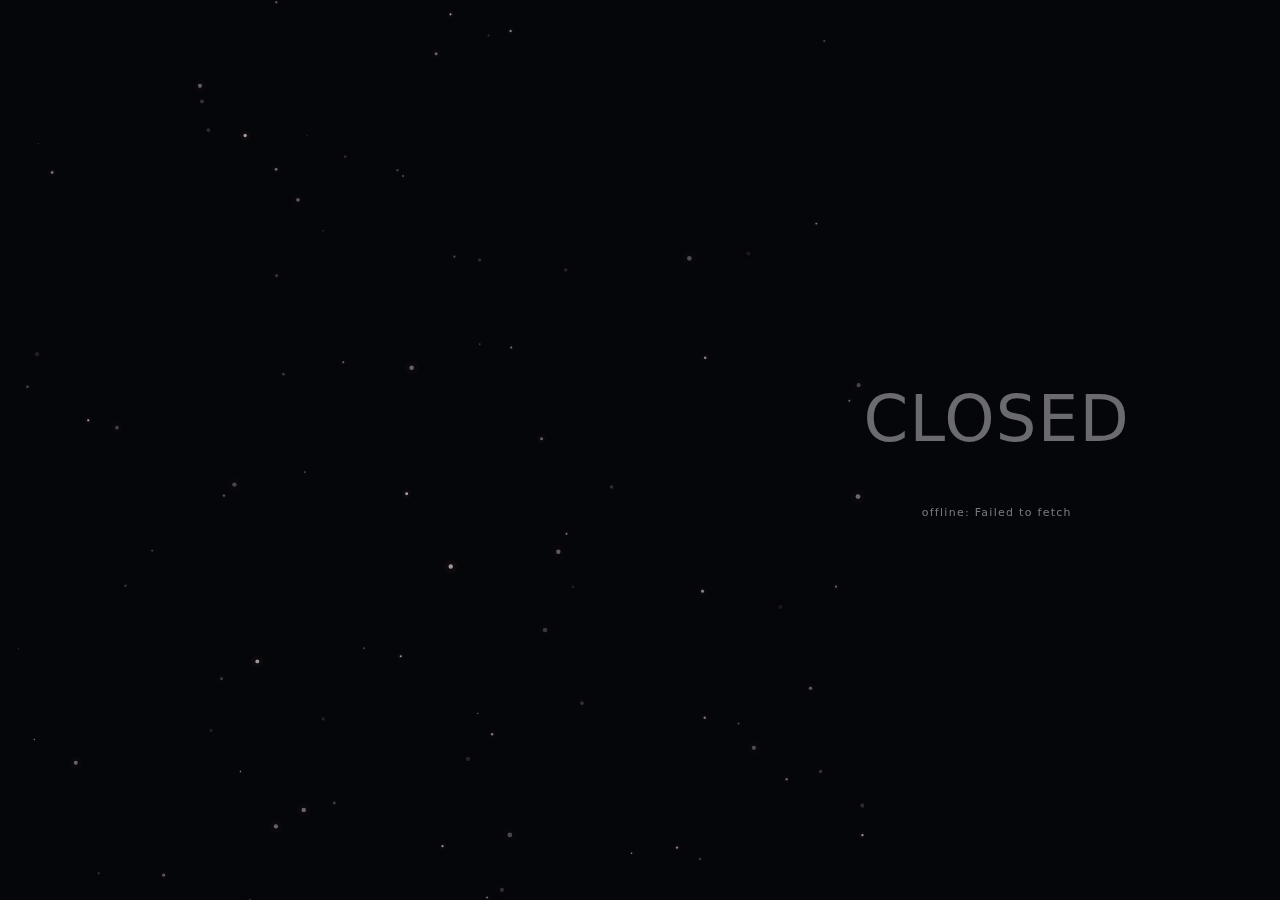
<file: index.html>
<!doctype html>
<html lang="ru">
<head>
  <meta charset="utf-8" />
  <meta name="viewport" content="width=device-width,initial-scale=1" />
  <title>BACKROOM</title>

  <!-- ЛОББИ: используем lobby.css, а не ui.css -->
  <link rel="stylesheet" href="/lobby.css?v=11" />

</head>
<body>
  <!-- фон / аура -->
  <div class="bg-neon"></div>
  <div class="neonAura"></div>
   <!-- графика -->
  <div class="bg-grid"></div>
  <div class="bg-grain"></div>
  <!-- звёзды -->
  <canvas id="stars"></canvas>

  <!-- контент -->
  <main class="wrap" id="wrap">
    <div id="status" class="status closed" aria-disabled="true">CLOSED</div>
    <div id="timer" class="timer"></div>
    <div class="meta" id="meta"></div>
  </main>

  <!doctype html>
<html lang="ru">
<head>
  <meta charset="utf-8" />
  <meta name="viewport" content="width=device-width,initial-scale=1" />
  <title>BACKROOM</title>

  <!-- ЛОББИ: используем lobby.css, а не ui.css -->
  <link rel="stylesheet" href="/lobby.css?v=11" />

</head>
<body>
  <!-- фон / аура -->
  <div class="bg-neon"></div>
  <div class="neonAura"></div>
   <!-- графика -->
  <div class="bg-grid"></div>
  <div class="bg-grain"></div>
  <!-- звёзды -->
  <canvas id="stars"></canvas>

  <!-- контент -->
  <main class="wrap" id="wrap">
    <div id="status" class="status closed" aria-disabled="true">CLOSED</div>
    <div id="timer" class="timer"></div>
    <div class="meta" id="meta"></div>
  </main>

  <script>
  window.API_BASE = "https://backroom-bot.kramskoyegor321.workers.dev";
</script>

  <!-- ЛОББИ-логика -->
  <script src="/app.js?v=11" defer></script>
</body>
</html>

  <!-- ЛОББИ-логика -->
  <script src="/app.js?v=11" defer></script>
</body>
</html>
</file>
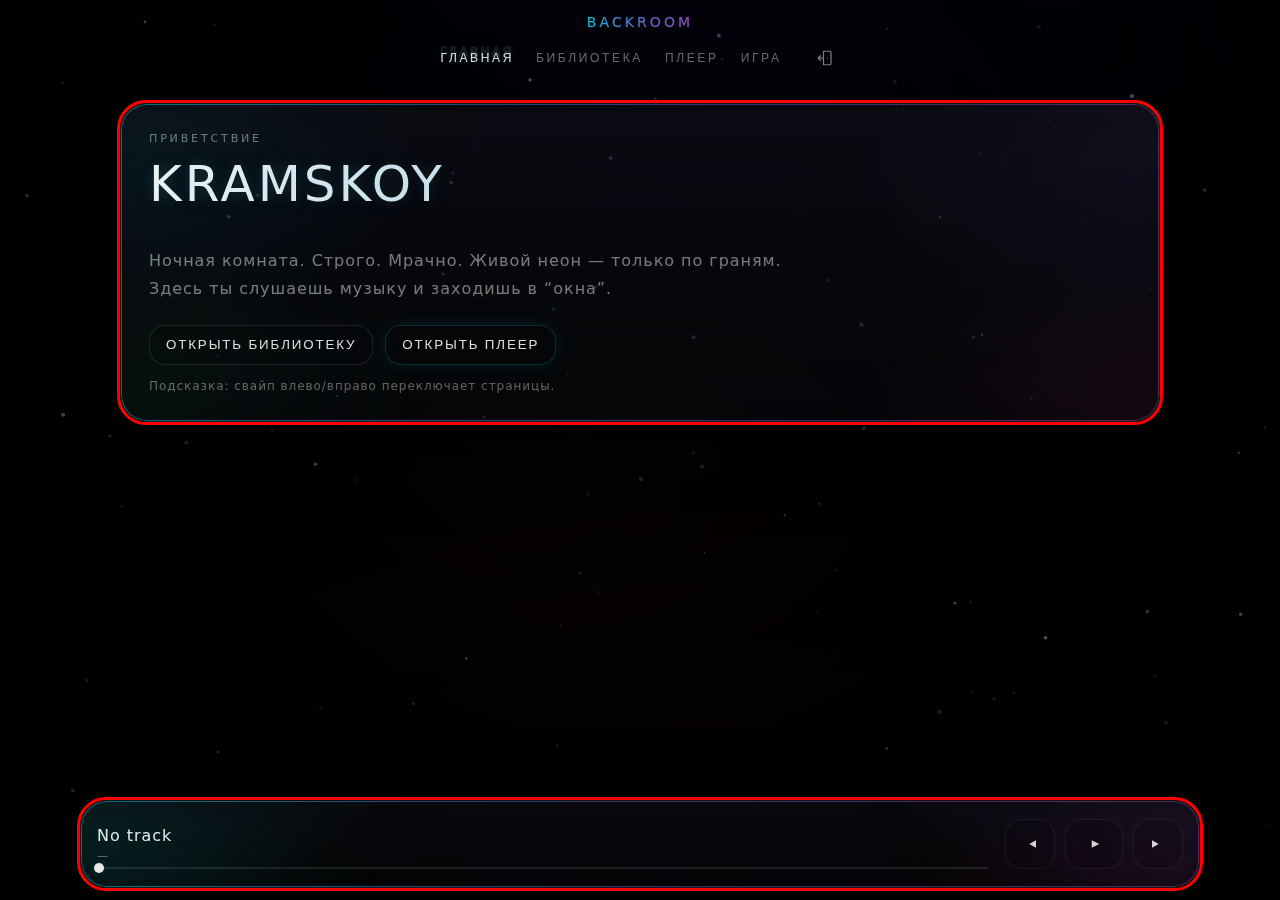
<file: room.html>
<!doctype html>
<html lang="ru">
<head>
  <meta charset="utf-8" />
  <meta name="viewport" content="width=device-width,initial-scale=1,viewport-fit=cover" />
  <title>BACKROOM</title>

  <link rel="stylesheet" href="/ui2.css">

  <script>
    // ВАЖНО: сюда ставим URL Cloudflare Worker (а не Render)
    window.API_BASE = "https://backroom-bot.kramskoyegor321.workers.dev/";
  </script>

  <!-- Твой текущий UI — не трогаем -->
  <script src="/ui.js?v=777" defer></script>

  <!-- Маленький адаптер: подтянет lobby state + current track (НЕ ломает ui.js) -->
  <script src="/room.js?v=1" defer></script>
</head>

<body>
  <!-- фон: неон + космос -->
  <div class="bg"></div>
  <div class="aura"></div>

  <!-- графика -->
  <div class="bg-grid"></div>
  <div class="bg-grain"></div>

  <div class="vignette"></div>
  <canvas id="stars"></canvas>

  <div class="shell">
    <!-- Верхняя зона -->
    <header class="top">
      <div class="brand">
        <span class="brandText" data-text="BACKROOM">BACKROOM</span>
      </div>

      <!-- вкладки: голый текст -->
      <nav class="nav" aria-label="Навигация">
        <button class="navItem isActive" data-route="home" aria-current="page">Главная</button>
        <button class="navItem" data-route="library">Библиотека</button>
        <button class="navItem" data-route="player">Плеер</button>
        <button class="navItem" data-route="game">Игра</button>

        <button class="navExit" id="exitBtn" aria-label="Выход">
          <!-- дверь -->
          <svg viewBox="0 0 24 24" aria-hidden="true" class="exitIco">
            <path d="M10 3h8a2 2 0 0 1 2 2v14a2 2 0 0 1-2 2h-8V3zm-1 9H3m0 0 3-3M3 12l3 3" fill="none" stroke="currentColor" stroke-width="1.6" stroke-linecap="round" stroke-linejoin="round"/>
            <path d="M14.5 12a.7.7 0 1 0 0-.01" fill="currentColor"/>
          </svg>
        </button>
      </nav>
    </header>

    <!-- Стейдж страниц (ниже вкладок) -->
    <main class="stage" id="stage">
      <!-- HOME -->
      <section class="page isActive" data-page="home">
        <div class="pageFrame neonEdge glass">
          <div class="pageInner">
            <div class="kicker">ПРИВЕТСТВИЕ</div>
            <h1 class="title softNeonText">KRAMSKOY</h1>
            <p class="subtitle">
              Ночная комната. Строго. Мрачно. Живой неон — только по граням.<br/>
              Здесь ты слушаешь музыку и заходишь в “окна”.
            </p>

            <div class="row">
              <button class="btn" data-go="library">Открыть библиотеку</button>
              <button class="btn primary" data-go="player">Открыть плеер</button>
            </div>

            <div class="miniNote">
              Подсказка: свайп влево/вправо переключает страницы.
            </div>
          </div>
        </div>
      </section>

      <!-- LIBRARY -->
      <section class="page" data-page="library">
        <div class="pageFrame neonEdge glass">
          <div class="pageInner">
            <div class="headRow">
              <div>
                <div class="kicker">КАССЕТЫ</div>
                <div class="title2">Библиотека</div>
              </div>

              <input id="search" class="search" placeholder="Поиск…" />
            </div>

            <div id="list" class="list"></div>
          </div>
        </div>
      </section>

      <!-- PLAYER -->
      <section class="page" data-page="player">
        <div class="pageFrame neonEdge glass">
          <div class="pageInner">
            <div class="headRow">
              <div>
                <div class="kicker">СЕЙЧАС</div>
                <div class="title2" id="pTitle">—</div>
                <div class="subtitle2" id="pArtist">KRAMSKOY • BACKROOM</div>
              </div>
              <div class="badge" id="windowBadge">window: —</div>
            </div>

            <div class="playerGrid">
              <div class="panel glassInner">
                <div class="panelTitle">ОПИСАНИЕ</div>
                <div class="desc" id="pDesc">Выбери трек в библиотеке.</div>
                <div class="row">
                  <button class="chip" id="yandexBtn">YANDEX</button>
                  <button class="chip" id="spotifyBtn">SPOTIFY</button>
                </div>
              </div>

              <div class="panel glassInner">
                <div class="panelTitle">ТАЙМИНГИ</div>
                <div class="chapters" id="chapters"></div>
              </div>
            </div>
          </div>
        </div>
      </section>

      <!-- GAME -->
      <section class="page" data-page="game">
        <div class="pageFrame neonEdge glass">
          <div class="pageInner">
            <div class="kicker">ИГРА</div>
            <div class="title2">В разработке</div>
            <p class="subtitle">
              “Твоя победа — моя песня”.<br/>
              Здесь будет вход в игру и прогресс разработки.
            </p>

            <div class="row">
              <button class="btn" data-go="home">На главную</button>
            </div>
          </div>
        </div>
      </section>
    </main>

    <!-- Нижний мини-плеер -->
    <footer class="mini glass neonEdge" id="mini">
      <div class="miniLeft">
        <div class="miniName" id="mName">No track</div>
        <div class="miniHint" id="mHint">—</div>
      </div>

      <div class="miniScrub" id="scrub" aria-label="Полоса прогресса">
        <div class="miniTrack"></div>
        <div class="miniProgress" id="prog"></div>
        <div class="miniKnob" id="knob"></div>
      </div>

      <div class="miniCtrls" id="miniCtrls">
        <button class="pBtn" id="prev" aria-label="Назад">
          <svg class="ico" viewBox="0 0 24 24" aria-hidden="true">
            <path d="M11 7v10M20 7l-9 5 9 5V7z" fill="currentColor"/>
          </svg>
        </button>

        <button class="pBtn pMain" id="toggle" aria-label="Пауза / Играть">
          <svg class="ico playIco" viewBox="0 0 24 24" aria-hidden="true">
            <path d="M9 7l10 5-10 5V7z" fill="currentColor"/>
          </svg>
          <svg class="ico pauseIco" viewBox="0 0 24 24" aria-hidden="true">
            <path d="M8 7h3v10H8V7zm5 0h3v10h-3V7z" fill="currentColor"/>
          </svg>
        </button>

        <button class="pBtn" id="next" aria-label="Вперёд">
          <svg class="ico" viewBox="0 0 24 24" aria-hidden="true">
            <path d="M13 7v10M4 7l9 5-9 5V7z" fill="currentColor"/>
          </svg>
        </button>
      </div>

      <audio id="audio" preload="metadata"></audio>
    </footer>
  </div>
</body>
</html>
</file>
<file: lobby.css>
:root{
  --bg:#05060a;
  --open:#e9e9ea;
  --closed:#6a6a6f;
  --timer:#b7b7bd;
  
  --neonDur: 14s;      /* скорость перелива неона (быстрее = меньше секунд) */
  --tiltX: 0deg;
  --tiltY: 0deg;

  /* дефолт для неона (чтобы не мигало до старта анимации) */
  --n1: rgba(88,242,255,.22);
  --n2: rgba(179,93,255,.18);
}

*{box-sizing:border-box;}
html,body{height:100%;}

/* управляющие параметры (их меняет JS) */
body{
  --warp: 0;          /* 0..1 */
  --starsBoost: 0;    /* 0..1 */

  margin:0;
  height:100%;
  display:flex;
  align-items:center;
  justify-content:center;
  background: var(--bg);
  font-family: ui-sans-serif, system-ui, -apple-system, "Segoe UI", Roboto, Arial;
  letter-spacing:0.08em;
  overflow:hidden;
}

/* ===== тонкий “космос” ===== */
.cosmos{
  position:fixed;
  inset:0;
  pointer-events:none;
  opacity:.90;
}

.cosmos::before{
  content:"";
  position:absolute;
  inset:-40%;
  background:
    radial-gradient(800px 500px at 20% 15%, rgba(120,80,255,.10), transparent 60%),
    radial-gradient(900px 600px at 80% 25%, rgba(60,220,255,.10), transparent 60%),
    radial-gradient(900px 700px at 50% 85%, rgba(255,80,160,.06), transparent 60%),
    linear-gradient(180deg, rgba(0,0,0,.20), rgba(0,0,0,.65));
  filter: blur(18px) saturate(115%);
  opacity: calc(.72 + clamp(0, var(--warp), 1) * .28);
  animation: nebula 18s ease-in-out infinite;
  transform: translate3d(0,0,0);
  will-change: transform, opacity;
}

@keyframes nebula{
  0%   { transform: translate3d(-1%, -1%, 0) scale(1.02); }
  50%  { transform: translate3d( 1%,  1%, 0) scale(1.05); }
  100% { transform: translate3d(-1%, -1%, 0) scale(1.02); }
}

/* звёзды (основной слой) */
.cosmos::after{
  content:"";
  position:absolute;
  inset:-30%;
  background-image:
    radial-gradient(circle, rgba(255,255,255,.30) 0 1px, transparent 2px),
    radial-gradient(circle, rgba(255,255,255,.18) 0 1px, transparent 2px);
  background-size: 220px 220px, 320px 320px;
  background-position: 0 0, 80px 140px;
  animation: stars 28s linear infinite;
  opacity: calc(.42 + clamp(0, var(--warp), 1) * .38);
  will-change: transform, opacity;
}

/* ВАЖНО: этого не хватало */
@keyframes stars{
  0%{ transform: translate3d(0,0,0); }
  100%{ transform: translate3d(-140px,-100px,0); }
}

/* дополнительная “пыль” звёзд (нарастает по времени) */
.cosmos .dust{
  position:absolute;
  inset:-30%;
  background-image:
    radial-gradient(circle, rgba(88,242,255,.22) 0 1px, transparent 2px),
    radial-gradient(circle, rgba(179,93,255,.18) 0 1px, transparent 2px),
    radial-gradient(circle, rgba(255,71,154,.16) 0 1px, transparent 2px);
  background-size: 260px 260px, 340px 340px, 420px 420px;
  background-position: 40px 60px, 110px 190px, 210px 120px;
  opacity: calc(clamp(0, var(--starsBoost), 1) * .55);
  filter: blur(.2px);
  animation: stars2 22s linear infinite;
  mix-blend-mode: screen;
  will-change: transform, opacity;
}

@keyframes stars2{
  0%{ transform: translate3d(0,0,0); }
  100%{ transform: translate3d(-200px,-140px,0); }
}

/* ===== контент ===== */
.wrap{
  position:relative;
  z-index:2;
  width:min(720px, 92vw);
  text-align:center;
  transform: rotateX(var(--tiltX)) rotateY(var(--tiltY));
  transform-style: preserve-3d;
  transition: transform .12s ease-out;
}


.status{
  font-weight:200;
  font-size:64px;
  text-transform:uppercase;
  user-select:none;
}

/* медленная смена неон-градиента */
@keyframes neonShift{
  0%   { --n1: rgba(88,242,255,.22); --n2: rgba(179,93,255,.18); }
  33%  { --n1: rgba(255,71,154,.18); --n2: rgba(88,242,255,.18); }
  66%  { --n1: rgba(179,93,255,.22); --n2: rgba(255,71,154,.16); }
  100% { --n1: rgba(88,242,255,.22); --n2: rgba(179,93,255,.18); }
}

.status.open{
  color:var(--open);
  cursor:pointer;
  animation: neonShift var(--neonDur) ease-in-out infinite;
  transition: opacity .35s ease, transform .45s cubic-bezier(.2,.8,.2,1), text-shadow .55s ease;
  text-shadow:
    0 0 10px rgba(233,233,234,.18),
    0 0 24px var(--n1),
    0 0 42px var(--n2);
}

.status.open:hover{
  opacity:.96;
  transform: translateY(-1px);
  text-shadow:
    0 0 12px rgba(233,233,234,.22),
    0 0 34px var(--n1),
    0 0 58px var(--n2);
}

/* mobile */
.status.open:active{
  transform: translateY(0px) scale(.985);
}

.status.closed{
  color:var(--closed);
  cursor:default;
}

.timer{
  margin-top:18px;
  font-weight:200;
  color:var(--timer);
  font-size:14px;
  min-height:20px;
}

.meta{
  margin-top:12px;
  font-weight:200;
  color:rgba(183,183,189,.65);
  font-size:11px;
}

/* CLOSED mood: красные оттенки + мерцание вместо движения */
body.is-closed .cosmos::before{
  background:
    radial-gradient(900px 520px at 20% 15%, rgba(255,60,90,.12), transparent 60%),
    radial-gradient(900px 620px at 80% 25%, rgba(255,120,80,.10), transparent 60%),
    radial-gradient(900px 700px at 50% 85%, rgba(160,40,60,.08), transparent 60%),
    linear-gradient(180deg, rgba(0,0,0,.25), rgba(0,0,0,.72));
  filter: blur(18px) saturate(115%);
  opacity: .78;
  animation-duration: 24s;
}

/* мерцание звёзд (тухнут/сияют) */
@keyframes twinkle{
  0%   { opacity: .18; filter: brightness(.85); }
  40%  { opacity: .55; filter: brightness(1.12); }
  60%  { opacity: .22; filter: brightness(.9); }
  100% { opacity: .48; filter: brightness(1.05); }
}

/* в CLOSED: звёзды НЕ “летят”, только мерцают */
body.is-closed .cosmos::after{
  animation: twinkle 3.2s ease-in-out infinite;
  opacity: .55;
  transform: translate3d(0,0,0); /* без движения */
}

body.is-closed .cosmos .dust{
  animation: twinkle 2.4s ease-in-out infinite;
  opacity: .35;
  transform: translate3d(0,0,0);
}

/* CLOSED: неон у слова CLOSED тоже краснеет */
body.is-closed{
  --n1: rgba(255,70,90,.24);
  --n2: rgba(255,140,90,.16);
  --neonDur: 10s;
}
</file>
<file: ui2.css>
:root{
  --bg:#03040a;

  /* палитра (серьёзнее, “вся палитра”) */
  --c1: rgba(0, 220, 255, .95);
  --c2: rgba(140, 90, 255, .92);
  --c3: rgba(255, 80, 160, .82);
  --c4: rgba(255, 170, 60, .72);
  --c5: rgba(40, 255, 160, .62);

  --txt: rgba(255,255,255,.90);
  --muted: rgba(255,255,255,.46);

  --parX: 0px;
  --parY: 0px;

  --safeTop: env(safe-area-inset-top, 0px);
  --safeBot: env(safe-area-inset-bottom, 0px);
}

*{ box-sizing:border-box; }
html,body{ height:100%; }
body{
  margin:0;
  background: var(--bg);
  color: var(--txt);
  font-family: ui-sans-serif, system-ui, -apple-system, "Segoe UI", Roboto, Arial;
  letter-spacing:.06em;
  overflow:hidden;
}

/* ===== Background ===== */
.bg{
  position:fixed;
  inset:-70%;
  pointer-events:none;
  background:
    radial-gradient(1400px 1100px at 16% 12%, rgba(0,220,255,.08), transparent 66%),
    radial-gradient(1500px 1200px at 86% 18%, rgba(140,90,255,.07), transparent 68%),
    radial-gradient(1600px 1400px at 52% 90%, rgba(255,80,160,.055), transparent 70%),
    linear-gradient(180deg, rgba(0,0,0,.08), rgba(0,0,0,.95));
  filter: blur(30px) saturate(160%);
  transform: translate3d(calc(var(--parX)*.14), calc(var(--parY)*.14), 0);
  transition: transform .22s ease-out;
  opacity:.98;
}

.aura{
  position:fixed;
  inset:-40%;
  pointer-events:none;
  background:
    radial-gradient(900px 520px at 18% 88%, rgba(0,220,255,.10), transparent 62%),
    radial-gradient(900px 520px at 86% 78%, rgba(255,80,160,.08), transparent 62%),
    radial-gradient(900px 520px at 55% 18%, rgba(140,90,255,.09), transparent 62%),
    radial-gradient(900px 520px at 45% 52%, rgba(255,170,60,.05), transparent 66%);
  filter: blur(26px) saturate(170%);
  opacity:.55;
  transform: translate3d(calc(var(--parX)*.10), calc(var(--parY)*.10), 0) scale(1.02);
  animation: auraBreath 18s ease-in-out infinite;
}
@keyframes auraBreath{
  0%{ opacity:.42; transform: translate3d(calc(var(--parX)*.10), calc(var(--parY)*.10), 0) scale(1.01); }
  50%{ opacity:.62; transform: translate3d(calc(var(--parX)*.10), calc(var(--parY)*.10), 0) scale(1.06); }
  100%{ opacity:.42; transform: translate3d(calc(var(--parX)*.10), calc(var(--parY)*.10), 0) scale(1.01); }
}

.vignette{
  position:fixed;
  inset:0;
  pointer-events:none;
  background: radial-gradient(circle at 50% 35%, rgba(0,0,0,0), rgba(0,0,0,.74) 70%, rgba(0,0,0,.92));
  opacity:.96;
}

#stars{
  position:fixed;
  inset:0;
  width:100%;
  height:100%;
  pointer-events:none;
  opacity:.98;
}

/* ===== Layout ===== */
.shell{
  position:relative;
  height:100%;
  padding: calc(10px + var(--safeTop)) 14px calc(12px + var(--safeBot)) 14px;
  display:flex;
  flex-direction:column;
  align-items:center;
  gap: 14px;
}

/* ===== Top ===== */
.top{
  width:min(1120px, 96vw);
  display:flex;
  flex-direction:column;
  align-items:center;
  gap: 10px;
}

/* Brand */
.brand{
  pointer-events:none;
  margin-top: 2px;
  animation: floatBrand 6s ease-in-out infinite;
}
@keyframes floatBrand{
  0%{ transform: translateY(0); }
  50%{ transform: translateY(-4px); }
  100%{ transform: translateY(0); }
}
.brandText{
  position:relative;
  display:inline-block;
  font-weight:220;
  text-transform:uppercase;
  letter-spacing:.22em;
  font-size:14px;
  color: transparent;
  background: linear-gradient(120deg, var(--c1), var(--c2), var(--c3), var(--c4), var(--c5), var(--c1));
  background-size: 320% 320%;
  -webkit-background-clip:text;
  background-clip:text;
  animation: brandFlow 22s ease-in-out infinite;
  opacity:.92;
}
@keyframes brandFlow{
  0%{ background-position: 0% 50%; }
  50%{ background-position: 100% 50%; }
  100%{ background-position: 0% 50%; }
}
/* светится именно ОБВОДКА */
.brandText::after{
  content: attr(data-text);
  position:absolute;
  inset:0;
  color: transparent;
  -webkit-text-stroke: 1px rgba(255,255,255,.08);
  text-shadow:
    0 0 12px rgba(0,220,255,.22),
    0 0 24px rgba(140,90,255,.16),
    0 0 34px rgba(255,80,160,.12);
  filter: drop-shadow(0 0 10px rgba(0,220,255,.12));
  pointer-events:none;
}

/* ===== Nav (голый текст, один ряд) ===== */
.nav{
  width:100%;
  display:flex;
  justify-content:center;
  align-items:center;
  gap: 22px;
  flex-wrap:nowrap;
  user-select:none;
  padding: 2px 0 6px;
}

.navItem{
  appearance:none;
  background: transparent;
  border: 0;
  padding: 6px 0;
  cursor:pointer;

  font-weight:240;
  letter-spacing:.22em;
  text-transform:uppercase;
  font-size:12px;

  color: rgba(255,255,255,.40);
  position:relative;
  transition: color .25s ease, transform .25s ease, filter .25s ease;
}

/* неон-обводка и свечение — только активному */
.navItem.isActive{
  color: rgba(255,255,255,.80);
}
.navItem.isActive::after{
  content: attr(data-label);
  position:absolute;
  inset:0;
  color: transparent;
  -webkit-text-stroke: 1px rgba(255,255,255,.08);
  text-shadow:
    0 0 12px rgba(0,220,255,.22),
    0 0 24px rgba(140,90,255,.16),
    0 0 34px rgba(255,80,160,.12);
  filter: drop-shadow(0 0 10px rgba(0,220,255,.10));
  pointer-events:none;
}

/* мягкая реакция */
.navItem:hover{ color: rgba(255,255,255,.60); }
.navItem:active{ transform: translateY(1px); }

/* Выход — иконка в ряд */
.navExit{
  margin-left: 6px;
  appearance:none;
  background: transparent;
  border:0;
  cursor:pointer;
  color: rgba(255,255,255,.50);
  display:flex;
  align-items:center;
  justify-content:center;
  padding: 6px;
  border-radius: 12px;
  transition: color .25s ease, filter .25s ease, transform .25s ease;
}
.navExit:hover{
  color: rgba(255,255,255,.80);
  filter: drop-shadow(0 0 10px rgba(0,220,255,.18));
}
.navExit:active{ transform: translateY(1px); }
.exitIco{ width:18px; height:18px; }

/* ===== Stage / Pages ===== */
.stage{
  width:min(1120px, 96vw);
  flex:1;
  min-height:0;
  position:relative;
  display:flex;
  align-items:center;
  justify-content:center;

  /* контент ниже вкладок + запас */
  padding-top: 10px;
}

/* плавный переход страниц */
.page{
  position:absolute;
  inset:0;
  display:flex;
  align-items:flex-start;
  justify-content:center;

  opacity:0;
  transform: translateY(10px) scale(.985);
  filter: blur(12px);
  pointer-events:none;

  transition:
    opacity .45s ease,
    transform .55s cubic-bezier(.2,.85,.2,1),
    filter .55s ease;

  overflow:auto;
  -webkit-overflow-scrolling: touch;
  padding: 10px 0 18px;
}
.page.isActive{
  opacity:1;
  transform: translateY(0) scale(1);
  filter: blur(0);
  pointer-events:auto;
}

/* ===== Glass + Liquid Glass ===== */
.glass{
  position:relative;
  border-radius: 26px;

  /* liquid glass */
  background:
    linear-gradient(180deg, rgba(18,20,28,.55), rgba(10,12,18,.30));
  border: 1px solid rgba(255,255,255,.07);
  backdrop-filter: blur(18px) saturate(140%);
  -webkit-backdrop-filter: blur(18px) saturate(140%);

  box-shadow:
    0 22px 80px rgba(0,0,0,.62),
    0 0 0 1px rgba(255,255,255,.02) inset;

  overflow:hidden;
}

/* микро-шум + пленка */
.glass::before{
  content:"";
  position:absolute;
  inset:0;
  pointer-events:none;
  opacity:.10;
  background:
    radial-gradient(circle at 30% 20%, rgba(255,255,255,.22), transparent 35%),
    radial-gradient(circle at 70% 85%, rgba(255,255,255,.14), transparent 42%),
    repeating-linear-gradient(0deg, rgba(255,255,255,.05) 0 1px, transparent 1px 3px);
  mix-blend-mode: overlay;
}

/* внутренние блоки — чуть плотнее */
.glassInner{
  border-radius: 20px;
  background: rgba(0,0,0,.18);
  border: 1px solid rgba(255,255,255,.06);
  backdrop-filter: blur(16px) saturate(120%);
  -webkit-backdrop-filter: blur(16px) saturate(120%);
  box-shadow: 0 14px 50px rgba(0,0,0,.45);
}

/* ===== НЕОНОВЫЕ “ЛАМПЫ” ПО КРАЯМ (движущаяся обводка + рассеивание) ===== */
.neonEdge{
  position: relative;
  --edgeA: rgba(0,220,255,.72);
  --edgeB: rgba(140,90,255,.62);
  --edgeC: rgba(255,80,160,.52);
  --edgeD: rgba(255,170,60,.42);
  --edgeE: rgba(40,255,160,.42);
}

/* лампы по краям */
.neonEdge::after{
  content:"";
  position:absolute;
  inset:0;
  padding: 1px;
  border-radius: inherit;

  background:
    linear-gradient(90deg,
      var(--edgeA),
      var(--edgeB),
      var(--edgeC),
      var(--edgeD),
      var(--edgeE),
      var(--edgeA)
    );
  background-size: 300% 100%;

  -webkit-mask: linear-gradient(#000 0 0) content-box, linear-gradient(#000 0 0);
  -webkit-mask-composite: xor;
  mask-composite: exclude;

  opacity:.62;
  animation: edgeFlow 14s ease-in-out infinite;
  pointer-events:none;
  filter:
    drop-shadow(0 0 12px rgba(0,220,255,.12))
    drop-shadow(0 0 18px rgba(140,90,255,.10))
    drop-shadow(0 0 22px rgba(255,80,160,.08));
}

@keyframes edgeFlow{
  0%{ background-position: 0% 50%; }
  50%{ background-position: 100% 50%; }
  100%{ background-position: 0% 50%; }
}

/* рассеивание */
.neonEdge::before{
  content:"";
  position:absolute;
  inset:-14px;
  border-radius: inherit;
  background:
    radial-gradient(420px 220px at 0% 18%, rgba(0,220,255,.22), transparent 70%),
    radial-gradient(420px 220px at 100% 22%, rgba(140,90,255,.20), transparent 70%),
    radial-gradient(420px 220px at 100% 88%, rgba(255,80,160,.18), transparent 70%),
    radial-gradient(420px 220px at 0% 86%, rgba(40,255,160,.14), transparent 70%);
  filter: blur(18px);
  opacity:.55;
  animation: edgeGlowBreath 7s ease-in-out infinite;
  pointer-events:none;
}

@keyframes edgeGlowBreath{
  0%{ opacity:.42; transform: translate3d(calc(var(--parX)*.04), calc(var(--parY)*.04), 0); }
  50%{ opacity:.65; transform: translate3d(calc(var(--parX)*.08), calc(var(--parY)*.08), 0); }
  100%{ opacity:.42; transform: translate3d(calc(var(--parX)*.04), calc(var(--parY)*.04), 0); }
}

/* ===== Page frame ===== */
.pageFrame{
  width:min(1040px, 96vw);
  margin: 0 auto;
}
.pageInner{
  padding: 28px;
}

/* ===== Text ===== */
.kicker{ font-size:11px; letter-spacing:.26em; color: rgba(255,255,255,.42); text-transform:uppercase; }
.title{ margin-top:10px; font-size:50px; font-weight:220; letter-spacing:.06em; }
.title2{ margin-top:6px; font-size:22px; font-weight:260; letter-spacing:.05em; }
.subtitle{ margin-top:10px; color: rgba(255,255,255,.46); font-weight:300; line-height:1.75; max-width: 68ch; }
.subtitle2{ margin-top:6px; font-size:12px; color: rgba(255,255,255,.46); font-weight:300; }

.softNeonText{
  background: linear-gradient(90deg, rgba(255,255,255,.95), rgba(170,230,255,.90), rgba(255,210,245,.88),
    rgba(255,210,170,.86), rgba(200,255,220,.86), rgba(255,255,255,.95));
  background-size: 320% 100%;
  -webkit-background-clip:text; background-clip:text;
  color: transparent;
  animation: textFlow 26s ease-in-out infinite;
  text-shadow: 0 0 14px rgba(255,255,255,.10), 0 0 30px rgba(0,220,255,.10), 0 0 52px rgba(140,90,255,.08);
}
@keyframes textFlow{ 0%{background-position:0% 50%} 50%{background-position:100% 50%} 100%{background-position:0% 50%} }

.row{ margin-top:22px; display:flex; gap:12px; flex-wrap:wrap; }
.miniNote{ margin-top: 14px; font-size:12px; color: rgba(255,255,255,.36); }

/* ===== Buttons ===== */
.btn{
  height:40px;
  padding: 0 16px;
  border-radius: 16px;
  border: 1px solid rgba(255,255,255,.10);
  background: rgba(0,0,0,.12);
  color: rgba(255,255,255,.86);
  font-weight:290;
  cursor:pointer;
  letter-spacing:.14em;
  text-transform:uppercase;
  transition: transform .18s ease, border-color .18s ease, box-shadow .18s ease, filter .18s ease;
}
.btn:hover{
  border-color: rgba(255,255,255,.16);
  filter: drop-shadow(0 0 10px rgba(0,220,255,.08));
}
.btn:active{ transform: translateY(1px); }
.btn.primary{
  border-color: rgba(0,220,255,.20);
  box-shadow: 0 0 18px rgba(0,220,255,.10);
}

/* ===== Head row / search ===== */
.headRow{ display:flex; align-items:center; justify-content:space-between; gap:12px; flex-wrap:wrap; }
.search{
  height:40px;
  width:min(520px, 92vw);
  border-radius: 16px;
  border:1px solid rgba(255,255,255,.09);
  background: rgba(0,0,0,.10);
  color: rgba(255,255,255,.80);
  outline:none;
  padding: 0 12px;
  backdrop-filter: blur(14px);
  -webkit-backdrop-filter: blur(14px);
}
.search::placeholder{ color: rgba(255,255,255,.36); }

/* ===== List ===== */
.list{ margin-top:16px; max-height: min(56vh, 640px); overflow:auto; padding-right: 6px; }
.item{
  display:flex;
  align-items:center;
  justify-content:space-between;
  gap:12px;
  padding: 12px 14px;
  border-radius: 18px;
  border:1px solid rgba(255,255,255,.08);
  background: rgba(0,0,0,.10);
  margin-bottom:10px;

  /* ВАЖНО: без дерганий */
  transform: translateZ(0);
  transition: border-color .20s ease, filter .20s ease, background .20s ease;
}
.item:hover{
  border-color: rgba(0,220,255,.14);
  background: rgba(0,0,0,.14);
  filter: drop-shadow(0 0 10px rgba(0,220,255,.07));
}
.itemL{ min-width:0; }
.name{ font-weight:300; white-space:nowrap; overflow:hidden; text-overflow:ellipsis; }
.hint{ margin-top:4px; color: rgba(255,255,255,.42); font-size:12px; font-weight:300; }
.itemR{ display:flex; gap:10px; flex-wrap:wrap; }

.smallBtn{
  height:34px;
  padding: 0 12px;
  border-radius: 14px;
  border:1px solid rgba(255,255,255,.10);
  background: rgba(0,0,0,.10);
  color: rgba(255,255,255,.78);
  cursor:pointer;
  font-weight:280;
  letter-spacing:.10em;
  text-transform:uppercase;
  transition: border-color .18s ease, filter .18s ease;
}
.smallBtn:hover{
  border-color: rgba(255,255,255,.14);
  filter: drop-shadow(0 0 10px rgba(140,90,255,.06));
}
.smallBtn.primary{
  border-color: rgba(0,220,255,.18);
  box-shadow: 0 0 14px rgba(0,220,255,.08);
}

/* ===== Player page ===== */
.playerGrid{ margin-top:16px; display:grid; grid-template-columns: 1fr 1fr; gap:12px; }
.panel{ padding: 14px; }
.panelTitle{ font-size:11px; letter-spacing:.18em; color: rgba(255,255,255,.40); text-transform:uppercase; }
.desc{ margin-top:10px; color: rgba(255,255,255,.60); font-weight:300; line-height:1.7; white-space:pre-wrap; }
.chapters{ margin-top:10px; display:flex; flex-direction:column; gap:10px; }
.chapter{
  display:flex; align-items:center; justify-content:space-between; gap:12px;
  padding: 10px 12px; border-radius: 16px;
  border:1px solid rgba(255,255,255,.08);
  background: rgba(0,0,0,.10);
  cursor:pointer;
  transition: border-color .18s ease, filter .18s ease;
}
.chapter:hover{
  border-color: rgba(255,80,160,.14);
  filter: drop-shadow(0 0 10px rgba(255,80,160,.06));
}
.time{ color: rgba(255,255,255,.64); font-weight:300; }
.note{ color: rgba(255,255,255,.46); font-size:12px; font-weight:300; }

.badge{
  font-size:12px;
  color: rgba(255,255,255,.62);
  padding: 8px 10px;
  border-radius: 999px;
  border: 1px solid rgba(255,255,255,.10);
  background: rgba(0,0,0,.10);
  backdrop-filter: blur(14px);
  -webkit-backdrop-filter: blur(14px);
}

.chip{
  height:36px;
  padding: 0 14px;
  display:flex;
  align-items:center;
  justify-content:center;
  border-radius: 16px;
  border:1px solid rgba(255,255,255,.10);
  background: rgba(0,0,0,.10);
  color: rgba(255,255,255,.78);
  cursor:pointer;
  font-weight:280;
  letter-spacing:.08em;
  transition: border-color .18s ease, filter .18s ease;
}
.chip:hover{
  border-color: rgba(0,220,255,.14);
  filter: drop-shadow(0 0 10px rgba(0,220,255,.06));
}

/* ===== Mini Player (bottom) ===== */
.mini{
  width:min(1120px, 96vw);
  border-radius: 26px;
  padding: 16px 16px 16px;
  display:grid;
  grid-template-columns: 1fr auto;
  align-items:center;
  gap: 14px;

  position: relative;
  margin-top: 8px;
}

.miniLeft{ min-width:0; padding-right: 170px; } /* место под прогресс + кнопки */
.miniName{
  font-weight:320;
  white-space:nowrap;
  overflow:hidden;
  text-overflow:ellipsis;
}
.miniHint{
  margin-top:4px;
  font-size:11px;
  color: rgba(255,255,255,.44);
  white-space:nowrap;
  overflow:hidden;
  text-overflow:ellipsis;
}

.miniCtrls{
  justify-self:end;
  display:flex;
  align-items:center;
  gap:10px;
}

/* кнопки: в неактиве почти без обводки */
.pBtn{
  width:44px;
  height:44px;
  border-radius: 16px;
  border:1px solid rgba(255,255,255,.06);
  background: rgba(0,0,0,.10);
  color: rgba(255,255,255,.82);
  cursor:pointer;
  display:flex;
  align-items:center;
  justify-content:center;
  transition: border-color .18s ease, filter .18s ease, transform .18s ease;
  user-select:none;
}
.pBtn:hover{
  border-color: rgba(255,255,255,.12);
  filter: drop-shadow(0 0 10px rgba(0,220,255,.06));
}
.pBtn:active{ transform: translateY(1px); }

.pBtn .ico{
  width:18px;
  height:18px;
  fill: currentColor;
}

/* main play/pause: неон включается только когда играет */
.pMain{
  width:52px;
  border-color: rgba(255,255,255,.06);
  box-shadow: none;
  position:relative;
}
.pMain::after{
  content:"";
  position:absolute;
  inset:-2px;
  border-radius: 18px;
  opacity:0;
  background: conic-gradient(from 0deg, var(--c1), var(--c2), var(--c3), var(--c4), var(--c5), var(--c1));
  filter: blur(10px);
  pointer-events:none;
  transition: opacity .22s ease;
}
.pMain .pauseIco{ display:none; }
.pMain.isPlaying .playIco{ display:none; }
.pMain.isPlaying .pauseIco{ display:block; }
.pMain.isPlaying{
  border-color: rgba(0,220,255,.14);
  filter: drop-shadow(0 0 10px rgba(0,220,255,.10));
}
.pMain.isPlaying::after{
  opacity:.65;
  animation: playGlow 2.8s ease-in-out infinite;
}
@keyframes playGlow{
  0%{ transform: scale(1); }
  50%{ transform: scale(1.03); }
  100%{ transform: scale(1); }
}

/* ===== Responsive ===== */
@media (max-width: 980px){
  .playerGrid{ grid-template-columns: 1fr; }
  .pageInner{ padding: 22px; }
  .title{ font-size:44px; }
  .nav{ gap: 16px; }
  .miniLeft{ padding-right: 150px; }
  .miniTrack, .miniProgress{ right: 150px; }
}
@media (max-width: 520px){
  .nav{ gap: 12px; }
  .navItem{ letter-spacing:.18em; font-size:11px; }
}

/* Touch: убираем “прыжки” */
@media (hover:none){
  .btn:hover, .navItem:hover, .smallBtn:hover, .item:hover, .chapter:hover, .chip:hover, .pBtn:hover, .navExit:hover{
    filter:none !important;
  }
}
50%{ background-position: 100% 50%; }
  100%{ background-position: 0% 50%; }
}

/* ===== ACTIVE NAV: обводка/свечение без заливки ===== */
.navItem{
  text-shadow: none;
}

.navItem.isActive{
  color: rgba(255,255,255,.78);
}

/* “обводка” + живой перелив свечения */
.navItem.isActive::after{
  content: attr(data-label);
  position:absolute;
  inset:0;
  color: transparent;
  -webkit-text-stroke: 1px rgba(255,255,255,.10);

  /* свечение неона */
  text-shadow:
    0 0 10px rgba(0,220,255,.20),
    0 0 18px rgba(140,90,255,.14),
    0 0 26px rgba(255,80,160,.10);

  /* “живость” — мягко переливается */
  animation: navNeonPulse 3.2s ease-in-out infinite;
  pointer-events:none;
}

@keyframes navNeonPulse{
  0%{
    filter: hue-rotate(0deg);
    opacity:.85;
  }
  50%{
    filter: hue-rotate(18deg);
    opacity:1;
  }
  100%{
    filter: hue-rotate(0deg);
    opacity:.85;
  }
}
/* ===== MINI PLAYER: нормальная геометрия прогресса ===== */
.mini{
  position: relative;
  display: grid;
  grid-template-columns: 1fr auto;
  align-items: center;
  gap: 14px;
  padding: 18px 16px;
  overflow: hidden;
}

/* делаем реально liquid-glass */
.mini.glass{
  background: linear-gradient(180deg, rgba(18,20,28,.42), rgba(10,12,18,.18));
  border: 1px solid rgba(255,255,255,.06);
  backdrop-filter: blur(22px) saturate(160%);
  -webkit-backdrop-filter: blur(22px) saturate(160%);
}

/* прогресс теперь внизу плитки и НЕ лезет на кнопки */
.miniScrub{
  position: absolute;
  left: 18px;
  right: calc(18px + var(--ctrlW, 170px)); /* важное */
  bottom: 10px;
  height: 18px;
  cursor: pointer;
  touch-action: none;
}

.miniTrack{
  position: absolute;
  left: 0;
  right: 0;
  top: 50%;
  height: 2px;
  transform: translateY(-50%);
  border-radius: 999px;
  background: rgba(255,255,255,.10);
}

.miniProgress{
  position: absolute;
  left: 0;
  top: 50%;
  height: 2px;
  transform: translateY(-50%);
  width: 0%;
  border-radius: 999px;
  background: linear-gradient(90deg, var(--c1), var(--c2), var(--c3), var(--c4), var(--c5), var(--c1));
  background-size: 240% 100%;
  animation: progFlow 10s ease-in-out infinite;
  box-shadow:
    0 0 10px rgba(0,220,255,.14),
    0 0 16px rgba(140,90,255,.10);
}

.miniKnob{
  position: absolute;
  top: 50%;
  left: 0;
  width: 10px;
  height: 10px;
  transform: translate(-50%, -50%);
  border-radius: 999px;
  background: rgba(255,255,255,.90);
  box-shadow:
    0 0 10px rgba(0,220,255,.14),
    0 0 18px rgba(255,80,160,.10);
}

/* кнопки чуть крупнее (на твоём скрине они реально мелкие) */
.pBtn{ width: 50px; height: 50px; border-radius: 16px; }
.pMain{ width: 58px; }

/* ===== NAV: активная вкладка = неоновая обводка/свечение (без заливки) ===== */
.navItem.isActive{
  color: rgba(255,255,255,.85);
  -webkit-text-stroke: .6px rgba(255,255,255,.10);
  text-shadow:
    0 0 10px rgba(0,220,255,.22),
    0 0 18px rgba(140,90,255,.14),
    0 0 26px rgba(255,80,160,.10);
}

/* мягкий “живой” перелив свечения */
.navItem.isActive{
  animation: navPulse 3.2s ease-in-out infinite;
}
@keyframes navPulse{
  0%{ filter: hue-rotate(0deg); opacity: .82; }
  50%{ filter: hue-rotate(16deg); opacity: 1; }
  100%{ filter: hue-rotate(0deg); opacity: .82; }
}


@keyframes edgeFlow{
  0%{ background-position: 0% 50%; }
  50%{ background-position: 100% 50%; }
  100%{ background-position: 0% 50%; }
}


/* ===== EXTRA GRAPHICS (grid + grain) ===== */
/* .bg-grid{
  position:fixed;
  inset:0;
  pointer-events:none;
  opacity:.09;
  mix-blend-mode: screen;
  background:
    repeating-linear-gradient(90deg, rgba(255,255,255,.055) 0 1px, transparent 1px 64px),
    repeating-linear-gradient(0deg,  rgba(255,255,255,.045) 0 1px, transparent 1px 64px);
  transform: translate3d(calc(var(--parX)*.04), calc(var(--parY)*.04), 0);
  animation: gridDrift 26s linear infinite;
  will-change: transform, opacity;
}

@keyframes gridDrift{
  0%   { transform: translate3d(calc(var(--parX)*.04), calc(var(--parY)*.04), 0) scale(1.02); }
  100% { transform: translate3d(calc(var(--parX)*.04 - 64px), calc(var(--parY)*.04 - 64px), 0) scale(1.02); }
}

.bg-grain{
  position:fixed;
  inset:-20%;
  pointer-events:none;
  opacity:.08;
  mix-blend-mode: overlay;
  background-image: url("data:image/svg+xml,%3Csvg xmlns='http://www.w3.org/2000/svg' width='140' height='140'%3E%3Cfilter id='n'%3E%3CfeTurbulence type='fractalNoise' baseFrequency='.80' numOctaves='3' stitchTiles='stitch'/%3E%3C/filter%3E%3Crect width='140' height='140' filter='url(%23n)' opacity='.45'/%3E%3C/svg%3E");
  background-size: 180px 180px;
  transform: translate3d(0,0,0);
  animation: grainMove 1.9s steps(6) infinite;
}

@keyframes grainMove{
  0%   { transform: translate3d(0,0,0); }
  100% { transform: translate3d(-60px,40px,0); }
}
*/

.neonEdge{
  outline: 3px solid red !important;
}
</file>
